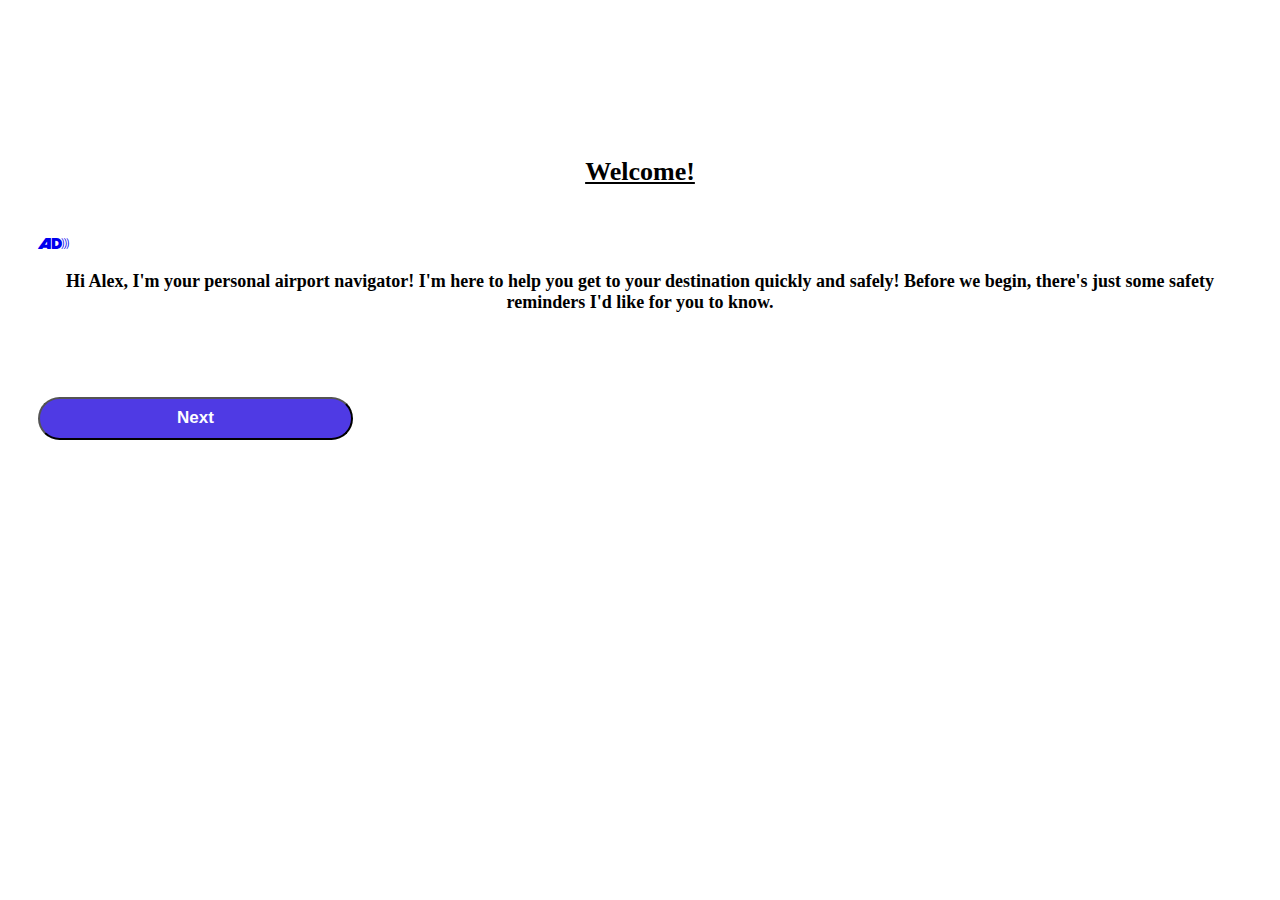
<file: index.html>
<!DOCTYPE html>
<html lang="en">

<head>
    <meta charset="UTF-8">
    <meta http-equiv="X-UA-Compatible" content="IE=edge">
    <meta name="viewport" content="width=device-width, initial-scale=1.0">
    <title>Welcome</title>

    <!-- Bootstrap CSS -->
    <link href="https://cdn.jsdelivr.net/npm/bootstrap@5.0.0-beta3/dist/css/bootstrap.min.css" rel="stylesheet" integrity="sha384-eOJMYsd53ii+scO/bJGFsiCZc+5NDVN2yr8+0RDqr0Ql0h+rP48ckxlpbzKgwra6" crossorigin="anonymous">

    <!-- Css -->
    <link rel="stylesheet" type="text/css"  href="./styles.css">

</head>

<body>

    <div class="container">
        <br>
        <br>
        <br>
        <br>
        <br>
        <br>
        <br>
        <h1 onclick="javascript:audio(textContent)"><u>Welcome!</u></h1>
        <br>
       
        <br>

        <link rel="stylesheet" 
        href="https://cdnjs.cloudflare.com/ajax/libs/font-awesome/4.7.0/css/font-awesome.min.css">
        
        <div class="audio-description">
            <a href="#">
                <i class="fa fa-audio-description fa-2x" aria-hidden="true"></i></a>
        </div>

        <h2 onclick="javascript:audio(textContent)"><center>Hi Alex, I'm your personal airport navigator! I'm here to help you get to your destination quickly and safely! Before we begin, there's just some safety reminders I'd like for you to know.</center></h2>
        <br>
        <br>
        <br>
        <button class="btn-purple" onclick="location.href='page1.html';">Next</button>
        
    </div>

    <!-- Javascript -->
    <script src="./main.js"></script>

    <!--Bootstrap Javascript--> 
    <script src="https://cdn.jsdelivr.net/npm/bootstrap@5.0.0-beta3/dist/js/bootstrap.bundle.min.js" integrity="sha384-JEW9xMcG8R+pH31jmWH6WWP0WintQrMb4s7ZOdauHnUtxwoG2vI5DkLtS3qm9Ekf" crossorigin="anonymous"></script>
</body>

</html>
</file>
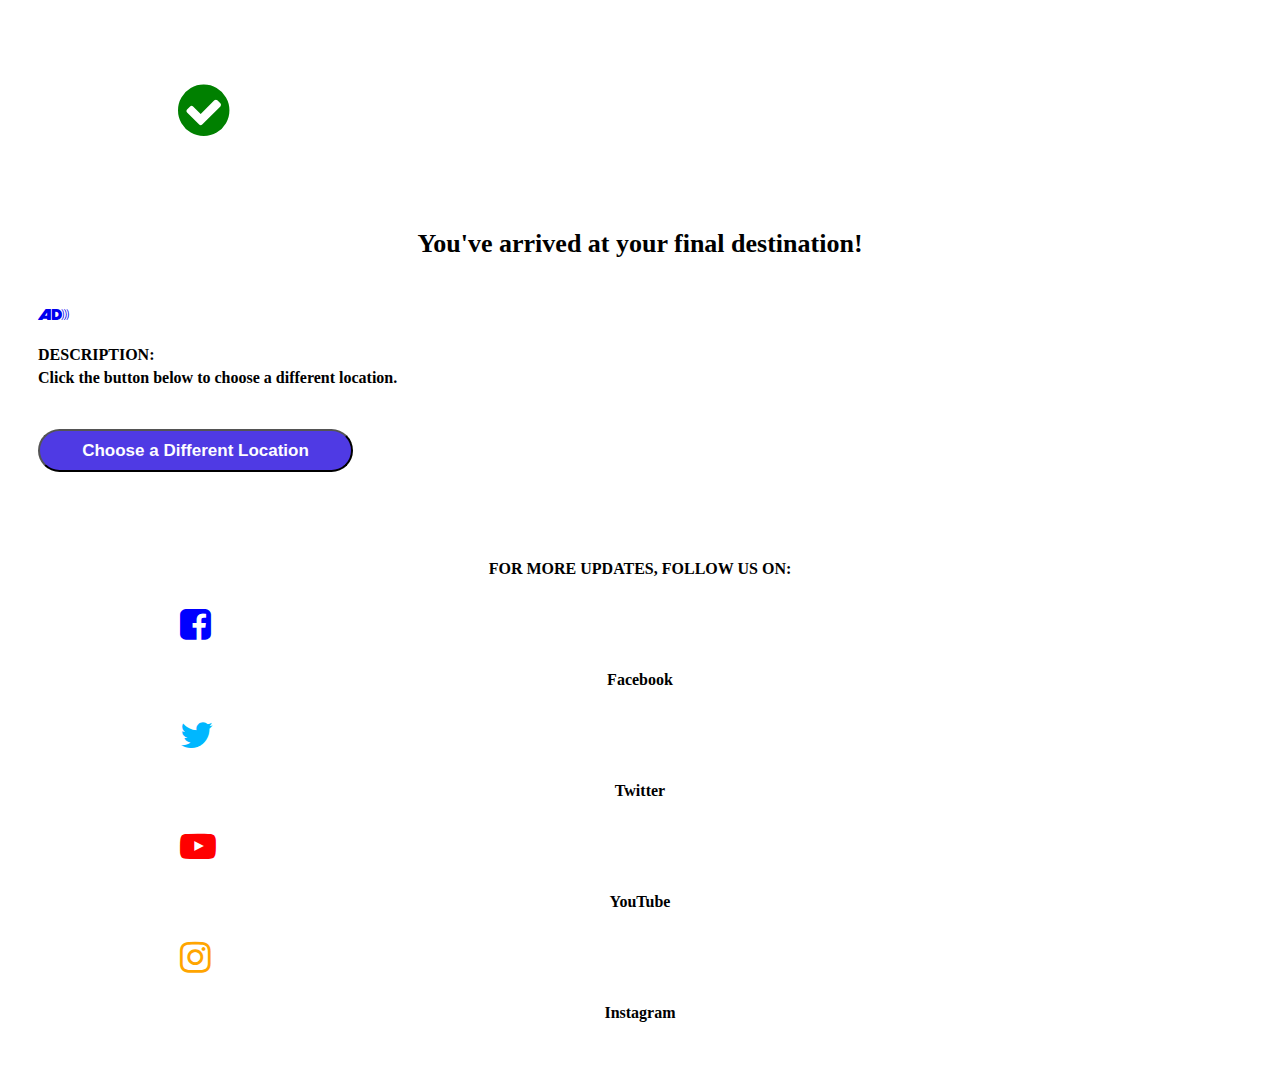
<file: end.html>
<!DOCTYPE html>
<html lang="en">

<head>
    <meta charset="UTF-8">
    <meta http-equiv="X-UA-Compatible" content="IE=edge">
    <meta name="viewport" content="width=device-width, initial-scale=1.0">
    <title>Route</title>

    <!-- Bootstrap CSS -->
    <link href="https://cdn.jsdelivr.net/npm/bootstrap@5.0.0-beta3/dist/css/bootstrap.min.css" rel="stylesheet" integrity="sha384-eOJMYsd53ii+scO/bJGFsiCZc+5NDVN2yr8+0RDqr0Ql0h+rP48ckxlpbzKgwra6" crossorigin="anonymous">

    <!-- Css -->
    <link rel="stylesheet" type="text/css"  href="./styles.css">

</head>

<body>


    <link rel="stylesheet" 
    href="https://cdnjs.cloudflare.com/ajax/libs/font-awesome/4.7.0/css/font-awesome.min.css">
    
    <div class="check-mark">
        <a href="#">
            <i class="fa fa-check-circle fa-5x" aria-hidden="true"></i>
        </a>
    </div>
    <h1 onclick="javascript:audio(textContent)">You've arrived at your final destination!</h1>

    <div class = "container">
        <link rel="stylesheet" 
        href="https://cdnjs.cloudflare.com/ajax/libs/font-awesome/4.7.0/css/font-awesome.min.css">
        
        <div class="audio-description">
            <a href="#">
                <i class="fa fa-audio-description fa-2x" aria-hidden="true"></i></a>
        </div>

        <h3 onclick="javascript:audio(textContent)">DESCRIPTION: <br>Click the button below to choose a different location.</h3>

        <button class="btn-purple" onclick="location.href='places.html';">Choose a Different Location</button>

        <br><br><br><br>
        <h3 onclick="javascript:audio(textContent)"><center>FOR MORE UPDATES, FOLLOW US ON:</center></h3>

        <link rel="stylesheet" 
        href="https://cdnjs.cloudflare.com/ajax/libs/font-awesome/4.7.0/css/font-awesome.min.css">
        
        <div class="end-icons" onclick="javascript:audio(textContent)">
            <a href="#">
                <i class="fa fa-facebook-square fa-3x" aria-hidden="true"></i>
            </a>
            <h3><center>Facebook</center></h3>
            <a href="#">
                <i class="fa fa-twitter fa-3x" aria-hidden="true"></i>
            </a>
            <h3><center>Twitter</center></h3>
            <a href="#">
                <i class="fa fa-youtube-play fa-3x" aria-hidden="true"></i>
            </a>
            <h3><center>YouTube</center></h3>
            <a href="#">
                <i class="fa fa-instagram fa-3x" aria-hidden="true"></i>
            </a>
            <h3><center>Instagram</center></h3>
        </div>
    </div>

    <!-- Javascript -->
    <script src="./main.js"></script>

    <!--Bootstrap Javascript--> 
    <script src="https://cdn.jsdelivr.net/npm/bootstrap@5.0.0-beta3/dist/js/bootstrap.bundle.min.js" integrity="sha384-JEW9xMcG8R+pH31jmWH6WWP0WintQrMb4s7ZOdauHnUtxwoG2vI5DkLtS3qm9Ekf" crossorigin="anonymous"></script>
</body>

</html>
</file>
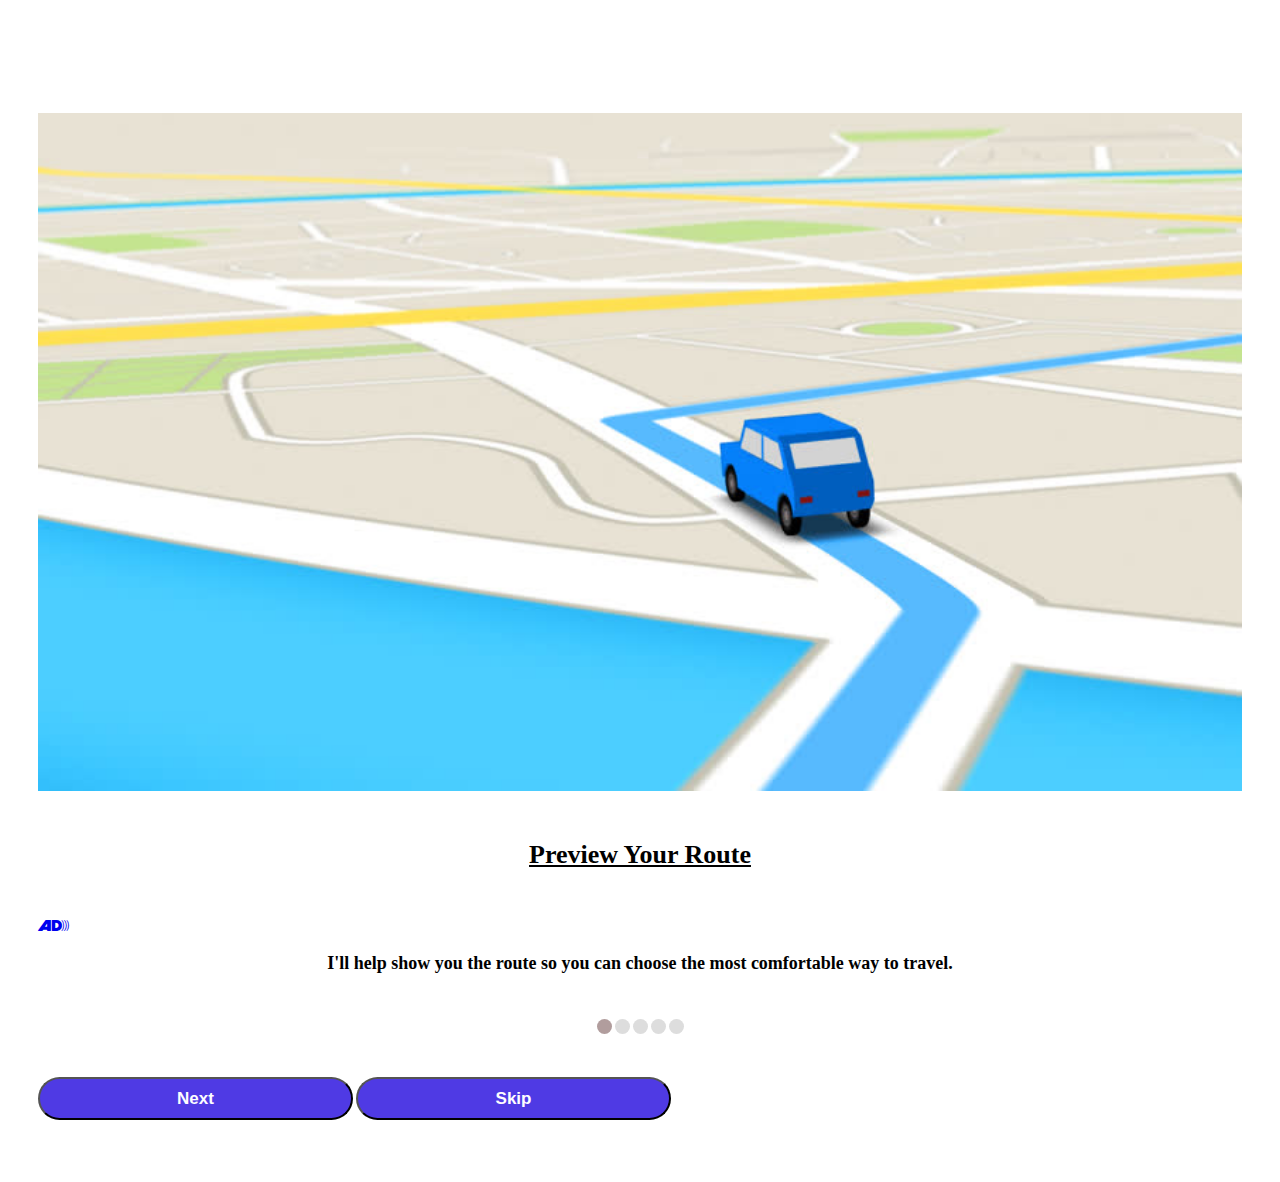
<file: page1.html>
<!DOCTYPE html>
<html lang="en">

<head>
    <meta charset="UTF-8">
    <meta http-equiv="X-UA-Compatible" content="IE=edge">
    <meta name="viewport" content="width=device-width, initial-scale=1.0">
    <title>Preview Your Route</title>

    <!-- Bootstrap CSS -->
    <link href="https://cdn.jsdelivr.net/npm/bootstrap@5.0.0-beta3/dist/css/bootstrap.min.css" rel="stylesheet" integrity="sha384-eOJMYsd53ii+scO/bJGFsiCZc+5NDVN2yr8+0RDqr0Ql0h+rP48ckxlpbzKgwra6" crossorigin="anonymous">

    <!-- Css -->
    <link rel="stylesheet" type="text/css"  href="./styles.css">

</head>

<body>

    <div class="container">
        <br>
        <br>
        <br>
        <br>
        <br>

        <img src="./images/prev-route.png">
        <br>
        <br>

        <br>
        <h1 onclick="javascript:audio(textContent)"><u>Preview Your Route</u></h1>
        <br>
       
        <br>

        <link rel="stylesheet" 
        href="https://cdnjs.cloudflare.com/ajax/libs/font-awesome/4.7.0/css/font-awesome.min.css">
        
        <div class="audio-description">
            <a href="#">
                <i class="fa fa-audio-description fa-2x" aria-hidden="true"></i></a>
        </div>

        <h2 onclick="javascript:audio(textContent)"><center>I'll help show you the route so you can choose the most comfortable way to travel.</center></h2>
        <br>
        <br>
        <div>
            <center>
                <span class="open-dot"></span>
                <span class="dot"></span>
                <span class="dot"></span>
                <span class="dot"></span>
                <span class="dot"></span>
            </center>
        </div>
        
        <br>
        <button class="btn-purple" onclick="location.href='page2.html';">Next</button>
        <button class="btn-purple" onclick="location.href='start.html';">Skip</button>


        
    </div>

    <!-- Javascript -->
    <script src="./main.js"></script>

    <!--Bootstrap Javascript--> 
    <script src="https://cdn.jsdelivr.net/npm/bootstrap@5.0.0-beta3/dist/js/bootstrap.bundle.min.js" integrity="sha384-JEW9xMcG8R+pH31jmWH6WWP0WintQrMb4s7ZOdauHnUtxwoG2vI5DkLtS3qm9Ekf" crossorigin="anonymous"></script>
</body>

</html>
</file>
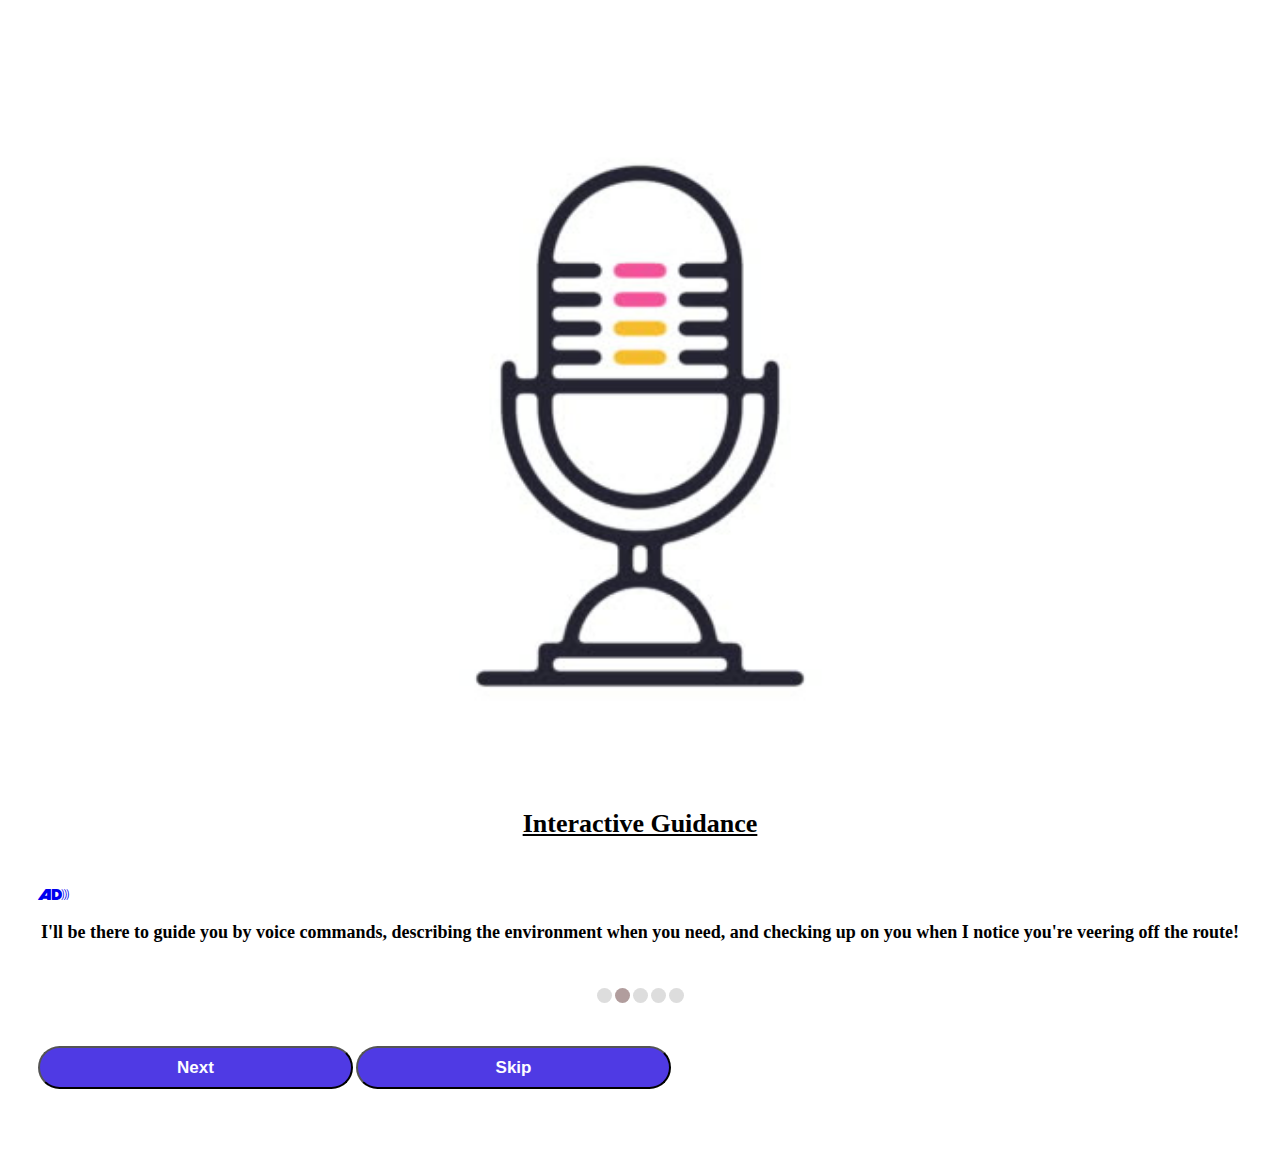
<file: page2.html>
<!DOCTYPE html>
<html lang="en">

<head>
    <meta charset="UTF-8">
    <meta http-equiv="X-UA-Compatible" content="IE=edge">
    <meta name="viewport" content="width=device-width, initial-scale=1.0">
    <title>Interactive Guidance</title>

    <!-- Bootstrap CSS -->
    <link href="https://cdn.jsdelivr.net/npm/bootstrap@5.0.0-beta3/dist/css/bootstrap.min.css" rel="stylesheet" integrity="sha384-eOJMYsd53ii+scO/bJGFsiCZc+5NDVN2yr8+0RDqr0Ql0h+rP48ckxlpbzKgwra6" crossorigin="anonymous">

    <!-- Css -->
    <link rel="stylesheet" type="text/css"  href="./styles.css">

</head>

<body>

    <div class="container">
        <br>
        <br>
        <br>
        <img src="./images/mic.png">
        <br>
        <br>

        <br>
        <h1 onclick="javascript:audio(textContent)"><u>Interactive Guidance</u></h1>
        <br>
       
        <br>

        <link rel="stylesheet" 
        href="https://cdnjs.cloudflare.com/ajax/libs/font-awesome/4.7.0/css/font-awesome.min.css">
        
        <div class="audio-description">
            <a href="#">
                <i class="fa fa-audio-description fa-2x" aria-hidden="true"></i></a>
        </div>

        <h2 onclick="javascript:audio(textContent)"><center>I'll be there to guide you by voice commands, describing the environment when you need, and checking up on you when I notice you're veering off the route!</center></h2>
        <br>
        <br>
        <div>
            <center>
                <span class="dot"></span>
                <span class="open-dot"></span>
                <span class="dot"></span>
                <span class="dot"></span>
                <span class="dot"></span>
            </center>
        </div>
        
        <br>
        <button class="btn-purple" onclick="location.href='page3.html';">Next</button>
        <button class="btn-purple" onclick="location.href='start.html';">Skip</button>


        
    </div>

    <!-- Javascript -->
    <script src="./main.js"></script>

    <!--Bootstrap Javascript--> 
    <script src="https://cdn.jsdelivr.net/npm/bootstrap@5.0.0-beta3/dist/js/bootstrap.bundle.min.js" integrity="sha384-JEW9xMcG8R+pH31jmWH6WWP0WintQrMb4s7ZOdauHnUtxwoG2vI5DkLtS3qm9Ekf" crossorigin="anonymous"></script>
</body>

</html>
</file>
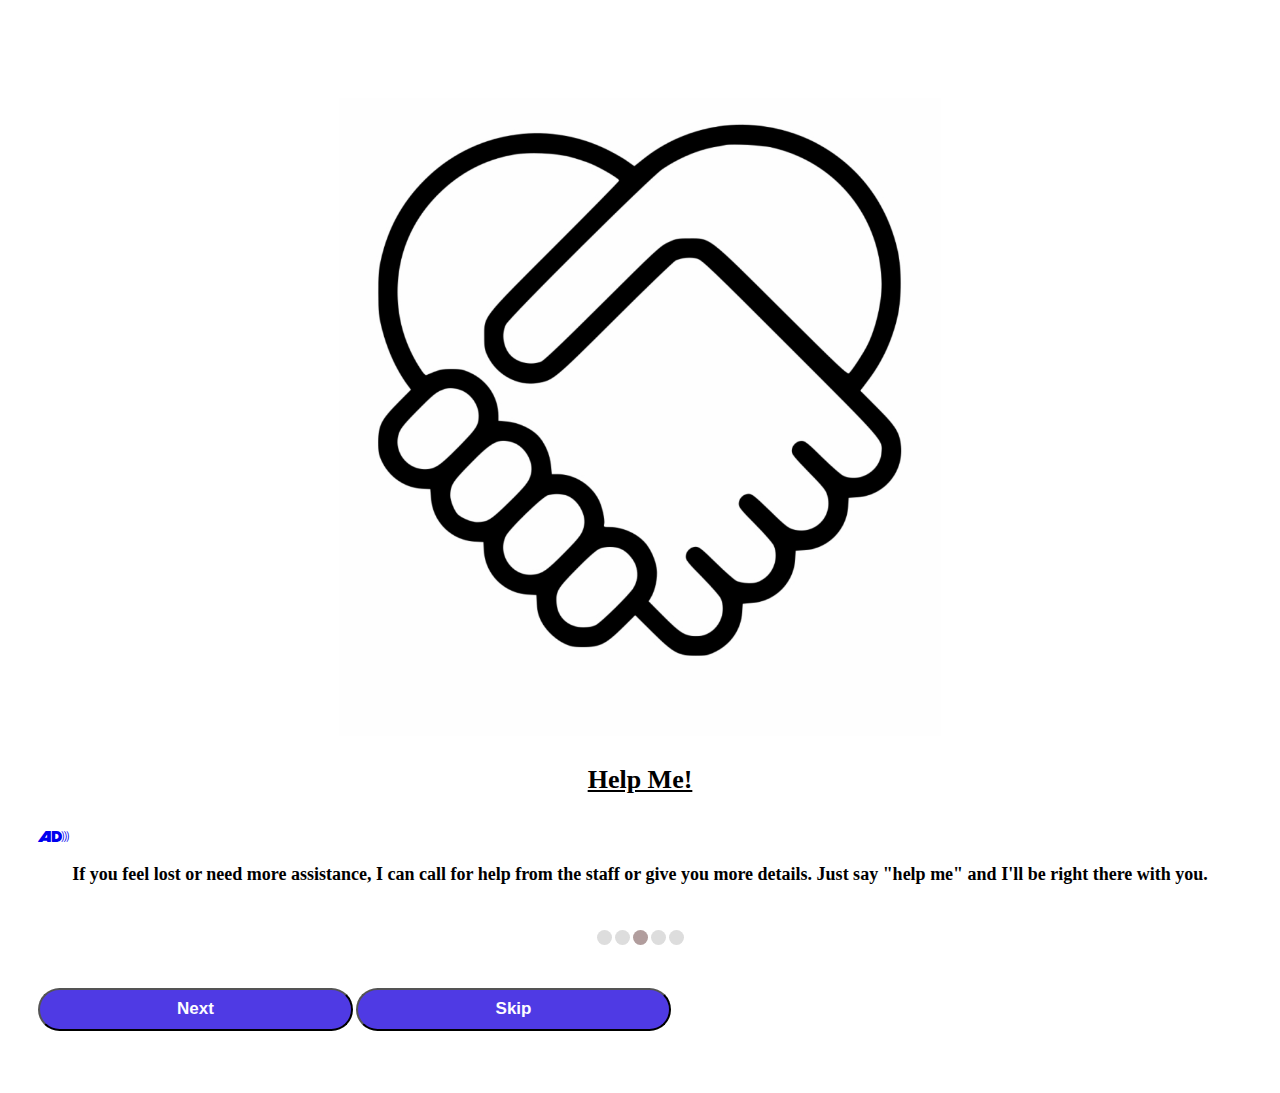
<file: page3.html>
<!DOCTYPE html>
<html lang="en">

<head>
    <meta charset="UTF-8">
    <meta http-equiv="X-UA-Compatible" content="IE=edge">
    <meta name="viewport" content="width=device-width, initial-scale=1.0">
    <title>Help Me!</title>

    <!-- Bootstrap CSS -->
    <link href="https://cdn.jsdelivr.net/npm/bootstrap@5.0.0-beta3/dist/css/bootstrap.min.css" rel="stylesheet" integrity="sha384-eOJMYsd53ii+scO/bJGFsiCZc+5NDVN2yr8+0RDqr0Ql0h+rP48ckxlpbzKgwra6" crossorigin="anonymous">

    <!-- Css -->
    <link rel="stylesheet" type="text/css"  href="./styles.css">

</head>

<body>

    <div class="container">
        <br>
        <br>
        <br>
        <br>

        <img class = "image" src="./images/hands.png">
        <br>
        <h1 onclick="javascript:audio(textContent)"><u>Help Me!</u></h1>
       
        <br>

        <link rel="stylesheet" 
        href="https://cdnjs.cloudflare.com/ajax/libs/font-awesome/4.7.0/css/font-awesome.min.css">
        
        <div class="audio-description">
            <a href="#">
                <i class="fa fa-audio-description fa-2x" aria-hidden="true"></i></a>
        </div>

        <h2 onclick="javascript:audio(textContent)"><center>If you feel lost or need more assistance, I can call for help from the staff or give you more details. Just say "help me" and I'll be right there with you.</center></h2>
        <br>
        <br>
        <div>
            <center>
                <span class="dot"></span>
                <span class="dot"></span>
                <span class="open-dot"></span>
                <span class="dot"></span>
                <span class="dot"></span>
            </center>
        </div>
        
        <br>
        <button class="btn-purple" onclick="location.href='page4.html';">Next</button>
        <button class="btn-purple" onclick="location.href='start.html';">Skip</button>


        
    </div>

    <!-- Javascript -->
    <script src="./main.js"></script>

    <!--Bootstrap Javascript--> 
    <script src="https://cdn.jsdelivr.net/npm/bootstrap@5.0.0-beta3/dist/js/bootstrap.bundle.min.js" integrity="sha384-JEW9xMcG8R+pH31jmWH6WWP0WintQrMb4s7ZOdauHnUtxwoG2vI5DkLtS3qm9Ekf" crossorigin="anonymous"></script>
</body>

</html>
</file>
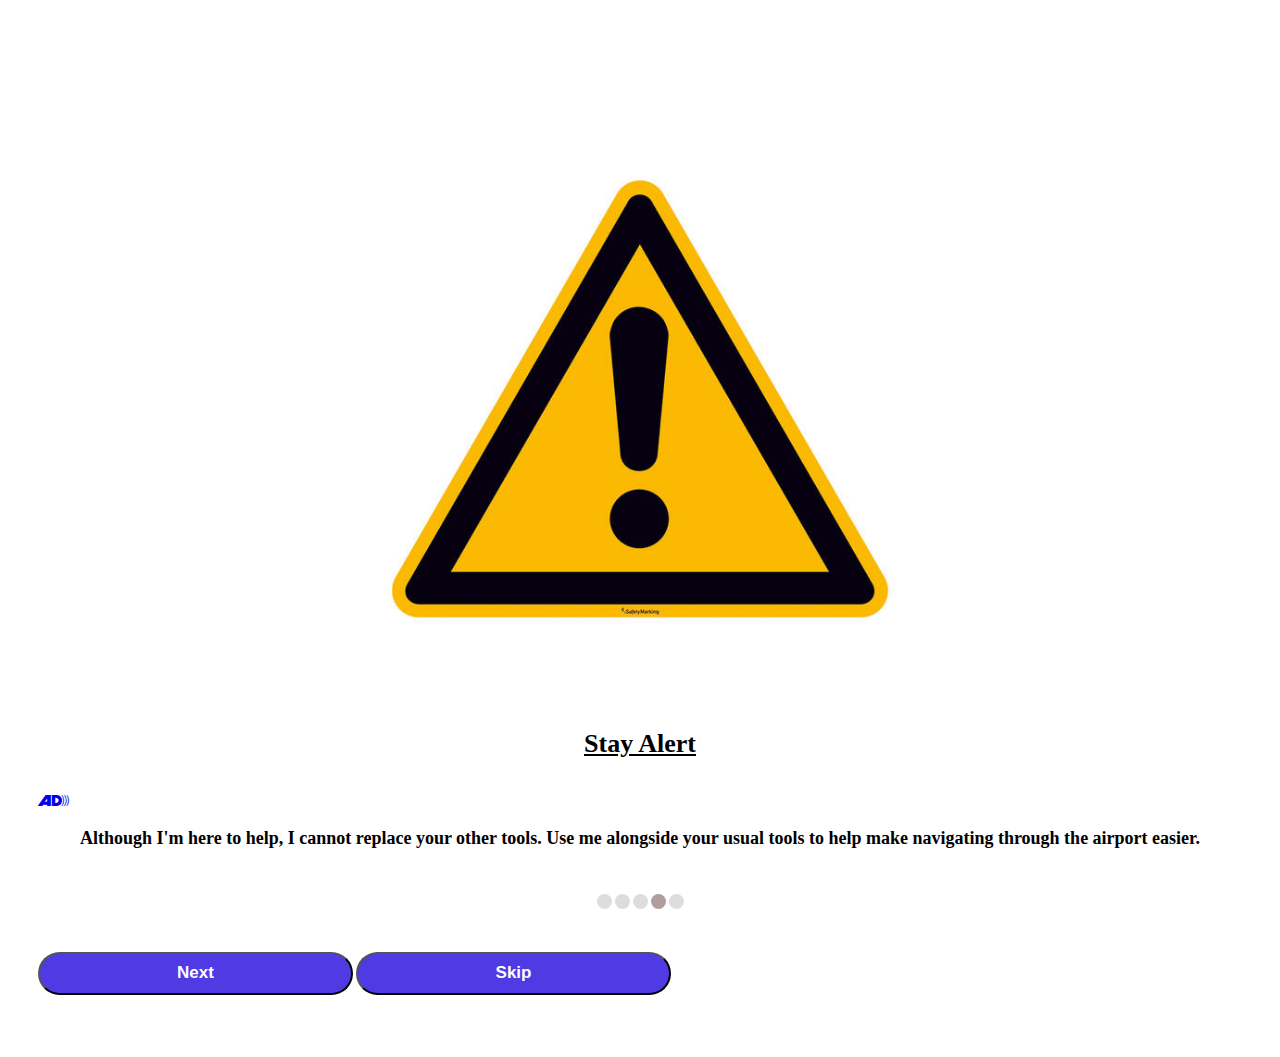
<file: page4.html>
<!DOCTYPE html>
<html lang="en">

<head>
    <meta charset="UTF-8">
    <meta http-equiv="X-UA-Compatible" content="IE=edge">
    <meta name="viewport" content="width=device-width, initial-scale=1.0">
    <title>Stay Alert</title>

    <!-- Bootstrap CSS -->
    <link href="https://cdn.jsdelivr.net/npm/bootstrap@5.0.0-beta3/dist/css/bootstrap.min.css" rel="stylesheet" integrity="sha384-eOJMYsd53ii+scO/bJGFsiCZc+5NDVN2yr8+0RDqr0Ql0h+rP48ckxlpbzKgwra6" crossorigin="anonymous">

    <!-- Css -->
    <link rel="stylesheet" type="text/css"  href="./styles.css">

</head>

<body>

    <div class="container">
        <br>
        <br>
        <br>
        <br>

        <img class = "image" src="./images/sign.png">
        <br>
        <h1 onclick="javascript:audio(textContent)"><u>Stay Alert</u></h1>
       
        <br>

        <link rel="stylesheet" 
        href="https://cdnjs.cloudflare.com/ajax/libs/font-awesome/4.7.0/css/font-awesome.min.css">
        
        <div class="audio-description">
            <a href="#">
                <i class="fa fa-audio-description fa-2x" aria-hidden="true"></i></a>
        </div>

        <h2 onclick="javascript:audio(textContent)"><center>Although I'm here to help, I cannot replace your other tools. Use me alongside your usual tools to help make navigating through the airport easier.</center></h2>
        <br>
        <br>
        <div>
            <center>
                <span class="dot"></span>
                <span class="dot"></span>
                <span class="dot"></span>
                <span class="open-dot"></span>
                <span class="dot"></span>
            </center>
        </div>
        
        <br>
        <button class="btn-purple" onclick="location.href='page5.html';">Next</button>
        <button class="btn-purple" onclick="location.href='start.html';">Skip</button>


        
    </div>

    <!-- Javascript -->
    <script src="./main.js"></script>

    <!--Bootstrap Javascript--> 
    <script src="https://cdn.jsdelivr.net/npm/bootstrap@5.0.0-beta3/dist/js/bootstrap.bundle.min.js" integrity="sha384-JEW9xMcG8R+pH31jmWH6WWP0WintQrMb4s7ZOdauHnUtxwoG2vI5DkLtS3qm9Ekf" crossorigin="anonymous"></script>
</body>

</html>
</file>
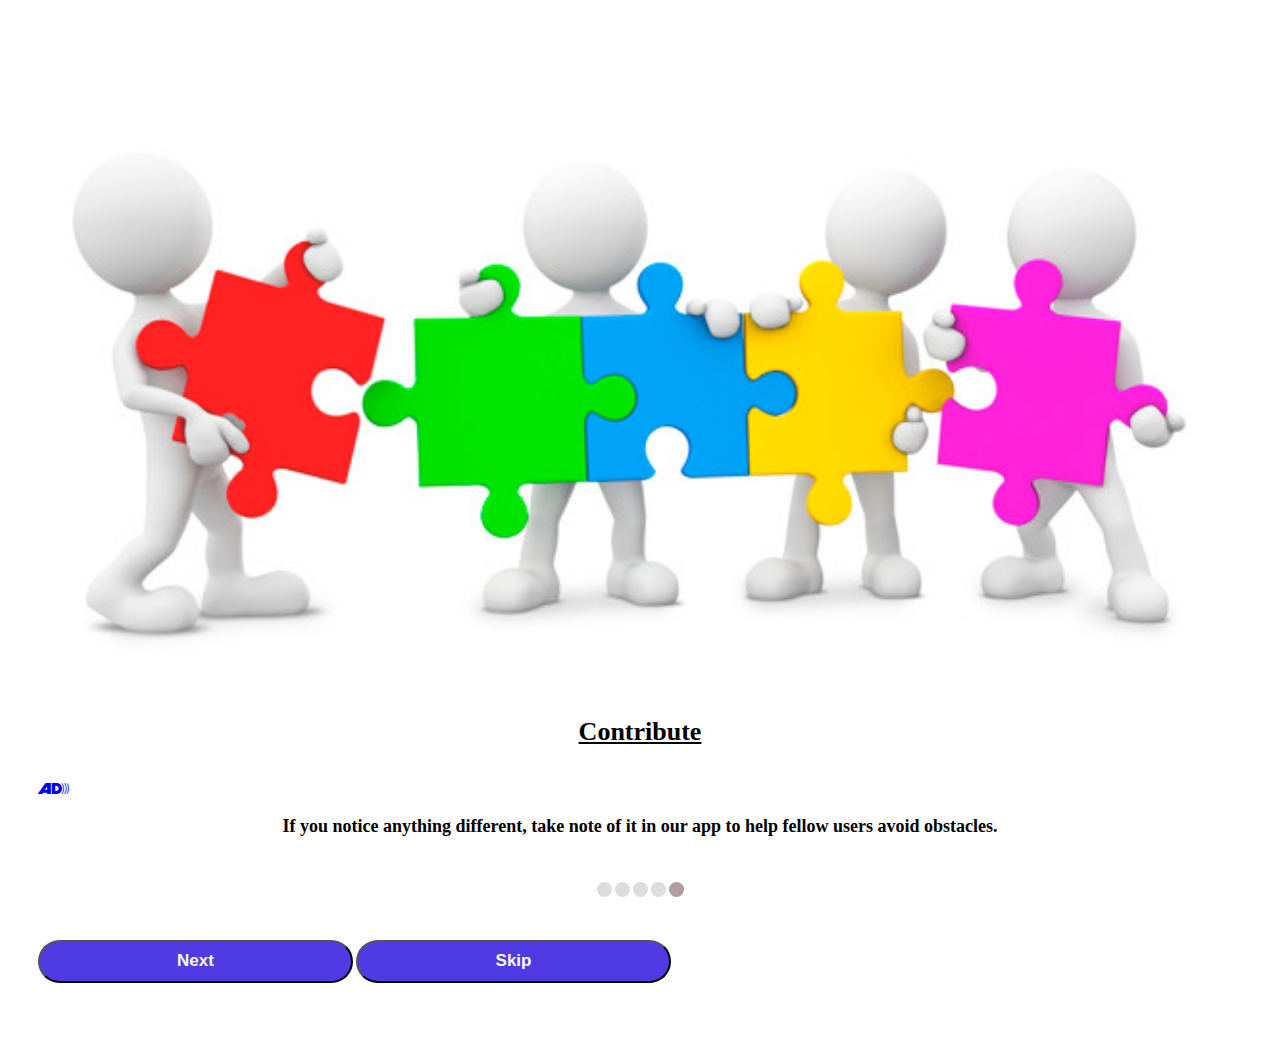
<file: page5.html>
<!DOCTYPE html>
<html lang="en">

<head>
    <meta charset="UTF-8">
    <meta http-equiv="X-UA-Compatible" content="IE=edge">
    <meta name="viewport" content="width=device-width, initial-scale=1.0">
    <title>Contribute</title>

    <!-- Bootstrap CSS -->
    <link href="https://cdn.jsdelivr.net/npm/bootstrap@5.0.0-beta3/dist/css/bootstrap.min.css" rel="stylesheet" integrity="sha384-eOJMYsd53ii+scO/bJGFsiCZc+5NDVN2yr8+0RDqr0Ql0h+rP48ckxlpbzKgwra6" crossorigin="anonymous">

    <!-- Css -->
    <link rel="stylesheet" type="text/css"  href="./styles.css">

</head>

<body>

    <div class="container">
        <br>
        <br>
        <br>
        <br>
        <br>
        <br>


        <img src="./images/puzzle.png">
        <br>
        <br>
        <h1 onclick="javascript:audio(textContent)"><u>Contribute</u></h1>
       
        <br>

        <link rel="stylesheet" 
        href="https://cdnjs.cloudflare.com/ajax/libs/font-awesome/4.7.0/css/font-awesome.min.css">
        
        <div class="audio-description">
            <a href="#">
                <i class="fa fa-audio-description fa-2x" aria-hidden="true"></i></a>
        </div>

        <h2 onclick="javascript:audio(textContent)"><center>If you notice anything different, take note of it in our app to help fellow users avoid obstacles.</center></h2>
        <br>
        <br>
        <div>
            <center>
                <span class="dot"></span>
                <span class="dot"></span>
                <span class="dot"></span>
                <span class="dot"></span>
                <span class="open-dot"></span>
            </center>
        </div>
        
        <br>
        <button class="btn-purple" onclick="location.href='start.html';">Next</button>
        <button class="btn-purple" onclick="location.href='start.html';">Skip</button>


        
    </div>

    <!-- Javascript -->
    <script src="./main.js"></script>

    <!--Bootstrap Javascript--> 
    <script src="https://cdn.jsdelivr.net/npm/bootstrap@5.0.0-beta3/dist/js/bootstrap.bundle.min.js" integrity="sha384-JEW9xMcG8R+pH31jmWH6WWP0WintQrMb4s7ZOdauHnUtxwoG2vI5DkLtS3qm9Ekf" crossorigin="anonymous"></script>
</body>

</html>
</file>
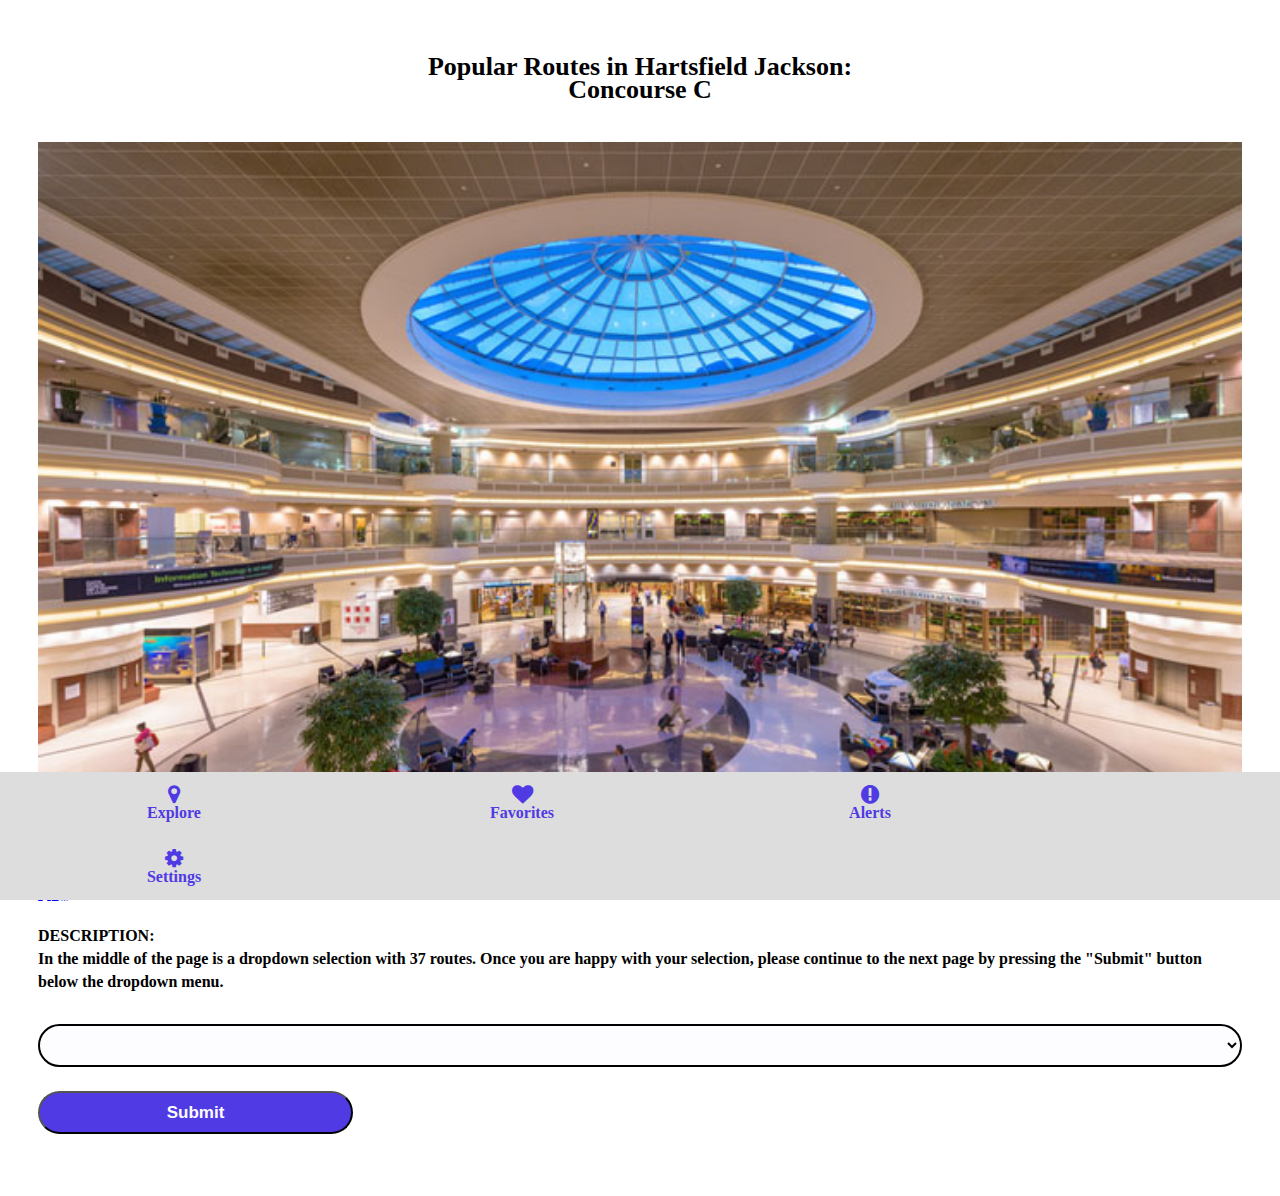
<file: places.html>
<!DOCTYPE html>
<html lang="en">

<head>
    <meta charset="UTF-8">
    <meta http-equiv="X-UA-Compatible" content="IE=edge">
    <meta name="viewport" content="width=device-width, initial-scale=1.0">
    <title>Route</title>

    <!-- Bootstrap CSS -->
    <link href="https://cdn.jsdelivr.net/npm/bootstrap@5.0.0-beta3/dist/css/bootstrap.min.css" rel="stylesheet" integrity="sha384-eOJMYsd53ii+scO/bJGFsiCZc+5NDVN2yr8+0RDqr0Ql0h+rP48ckxlpbzKgwra6" crossorigin="anonymous">

    <!-- Css -->
    <link rel="stylesheet" type="text/css"  href="./styles.css">

</head>



<body onload="javascript:displayPlaces()">        
    <section id="places-list">
        <div class="container">
            <div class="row">
                <h1 onclick="javascript:audio(textContent)">Popular Routes in Hartsfield Jackson: <br>Concourse C<br><br></h1>
                
                <img src="./images/Hartsfield-Jackson.png">

                <div><br></div>

                <link rel="stylesheet" 
                href="https://cdnjs.cloudflare.com/ajax/libs/font-awesome/4.7.0/css/font-awesome.min.css">
                
                <div class="audio-description">
                    <a href="#">
                        <i class="fa fa-audio-description fa-2x" aria-hidden="true"></i></a>
                </div>

                <h3 onclick="javascript:audio(textContent)">DESCRIPTION: <br>In the middle of the page is a dropdown selection with 37 routes. Once you are happy with your selection, please continue to the next page by pressing the "Submit" button below the dropdown menu.</h3>
            </div>
            <br>

            <div class="row-list">
                <form id="places" action="javascript:calculatePath()" name="places" method="post">
                    <select></select>
                    <!-- 
                    <input type="submit" value="Submit"/>
                    -->
                </form>
            </div>
            
            <button class="btn-purple" onclick="javascript:calculatePath()">
                Submit
            </button>
            
            <link rel="stylesheet" 
            href="https://cdnjs.cloudflare.com/ajax/libs/font-awesome/4.7.0/css/font-awesome.min.css">

            <div class="navbar">
                <a class="active" style="font-weight:bold" href="#">
                    <i class="fa fa-map-marker fa-lg" aria-hidden="true"></i><br>Explore</a>
                    
                <a style="font-weight:bold" href="#">
                    <i class="fa fa-heart fa-lg" aria-hidden="true"></i><br>Favorites</a>
                
                <a style="font-weight:bold" href="#">
                    <i class="fa fa-exclamation-circle fa-lg" aria-hidden="true"></i><br>Alerts</a>
                    
                <a style="font-weight:bold" href="#">
                    <i class="fa fa-cog fa-lg" aria-hidden="true"></i><br>Settings</a>
            </div>
        </div>
    </section>

    <!-- Javascript -->
    <script src="./main.js"></script>

    <!--Bootstrap Javascript--> 
    <script src="https://cdn.jsdelivr.net/npm/bootstrap@5.0.0-beta3/dist/js/bootstrap.bundle.min.js" integrity="sha384-JEW9xMcG8R+pH31jmWH6WWP0WintQrMb4s7ZOdauHnUtxwoG2vI5DkLtS3qm9Ekf" crossorigin="anonymous"></script>
</body>


</html>
</file>
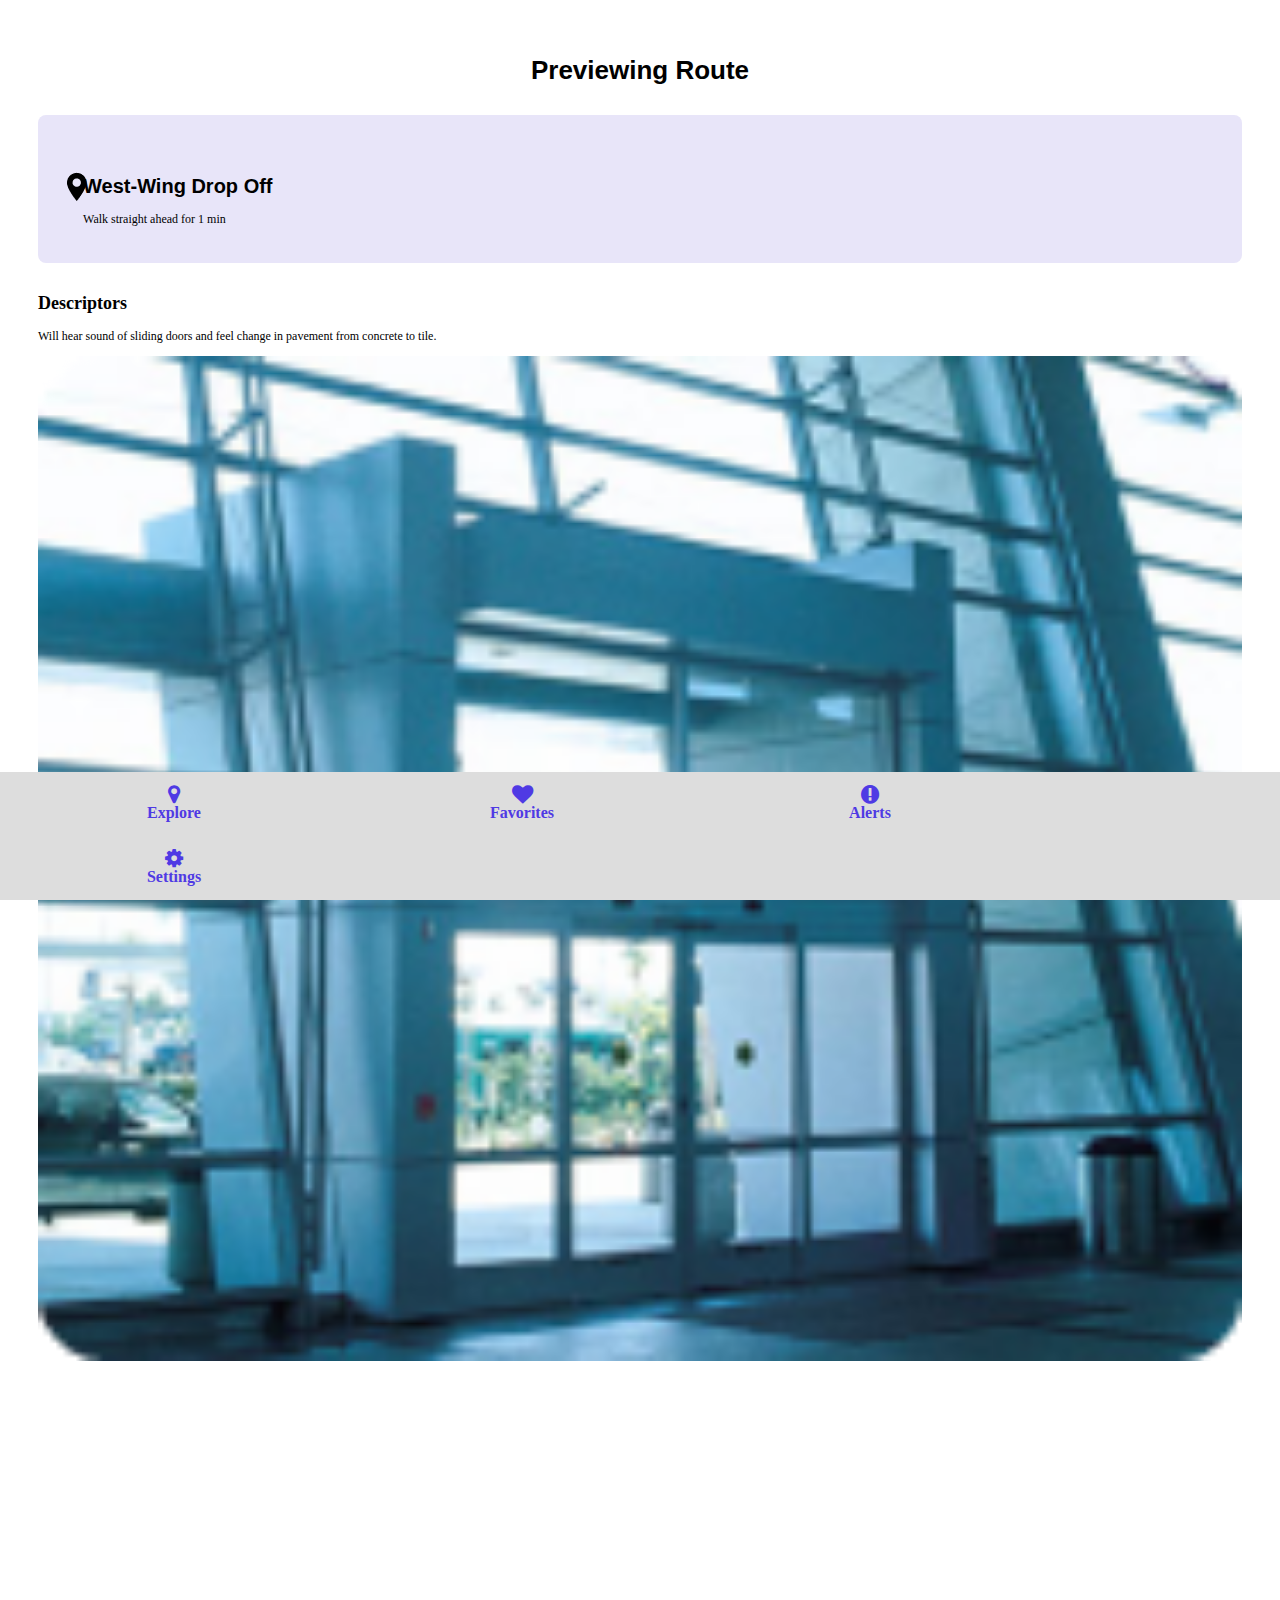
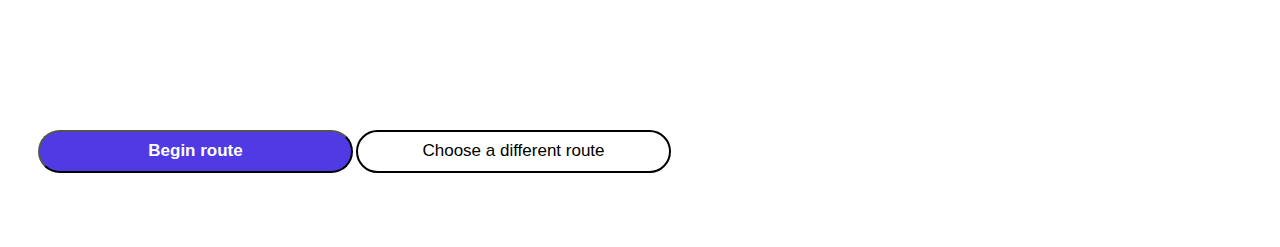
<file: route.html>
<!DOCTYPE html>
<html lang="en">

<head>
    <meta charset="UTF-8">
    <meta http-equiv="X-UA-Compatible" content="IE=edge">
    <meta name="viewport" content="width=device-width, initial-scale=1.0">
    <title>Route</title>

    <!-- Bootstrap CSS -->
    <link href="https://cdn.jsdelivr.net/npm/bootstrap@5.0.0-beta3/dist/css/bootstrap.min.css" rel="stylesheet" integrity="sha384-eOJMYsd53ii+scO/bJGFsiCZc+5NDVN2yr8+0RDqr0Ql0h+rP48ckxlpbzKgwra6" crossorigin="anonymous">

    <!-- Css -->
    <link rel="stylesheet" type="text/css"  href="./temp.css">

</head>



<body onclick="doubletap()" onload="javascript:displayPath()">

    <p id="user-loc"></p>
        
    <section id="route-list">
        <div class="container">
    
            <h1 class = "prev-route" onclick="javascript:audio(textContent)">Previewing Route</h1>
            
            <br>
            <div class="row dest-block vertical-center">
                <div class="col-2">
                    <img src="./images/dest-pin.png" alt="" style="padding: 20%">
                </div>
                <div class="col-10" style="padding-top: 2%">
                    <h1>West-Wing Drop Off</h1>
                    <p>Walk straight ahead for 1 min</p>
                </div>
            </div>
            <br>

            <div class="row">
                <div class="col-6">
                    <h2>Descriptors</h2>
                    <p>Will hear sound of sliding doors and feel change in pavement from concrete to tile.</p>
                </div>
                <div class="col-6">
                    <img src="./images/img8.png" alt=""> 
                </div>
            </div>

            <div class="row list">
                <div id="directions" class="col">
                    <!--Javascript Calls API and returns list of directions-->
                </div>
            </div>

            <button class="btn-purple" onclick="speak()">Begin route</button>
            <button class="btn-black" onclick="location.href='start.html';">Choose a different route</button>

            <div>
                <p class="output"></p>
            </div>

            <link rel="stylesheet" 
            href="https://cdnjs.cloudflare.com/ajax/libs/font-awesome/4.7.0/css/font-awesome.min.css">

            <div class="navbar">
                <a class="active" style="font-weight:bold" href="#">
                    <i class="fa fa-map-marker fa-lg" aria-hidden="true"></i><br>Explore</a>
                    
                <a style="font-weight:bold" href="#">
                    <i class="fa fa-heart fa-lg" aria-hidden="true"></i><br>Favorites</a>
                
                <a style="font-weight:bold" href="#">
                    <i class="fa fa-exclamation-circle fa-lg" aria-hidden="true"></i><br>Alerts</a>
                    
                <a style="font-weight:bold" href="#">
                    <i class="fa fa-cog fa-lg" aria-hidden="true"></i><br>Settings</a>
            </div>
        </div>
    </section>

    <!-- Javascript -->
    <script src="./main.js"></script>

    <!--Bootstrap Javascript--> 
    <script src="https://cdn.jsdelivr.net/npm/bootstrap@5.0.0-beta3/dist/js/bootstrap.bundle.min.js" integrity="sha384-JEW9xMcG8R+pH31jmWH6WWP0WintQrMb4s7ZOdauHnUtxwoG2vI5DkLtS3qm9Ekf" crossorigin="anonymous"></script>
</body>


</html>
</file>
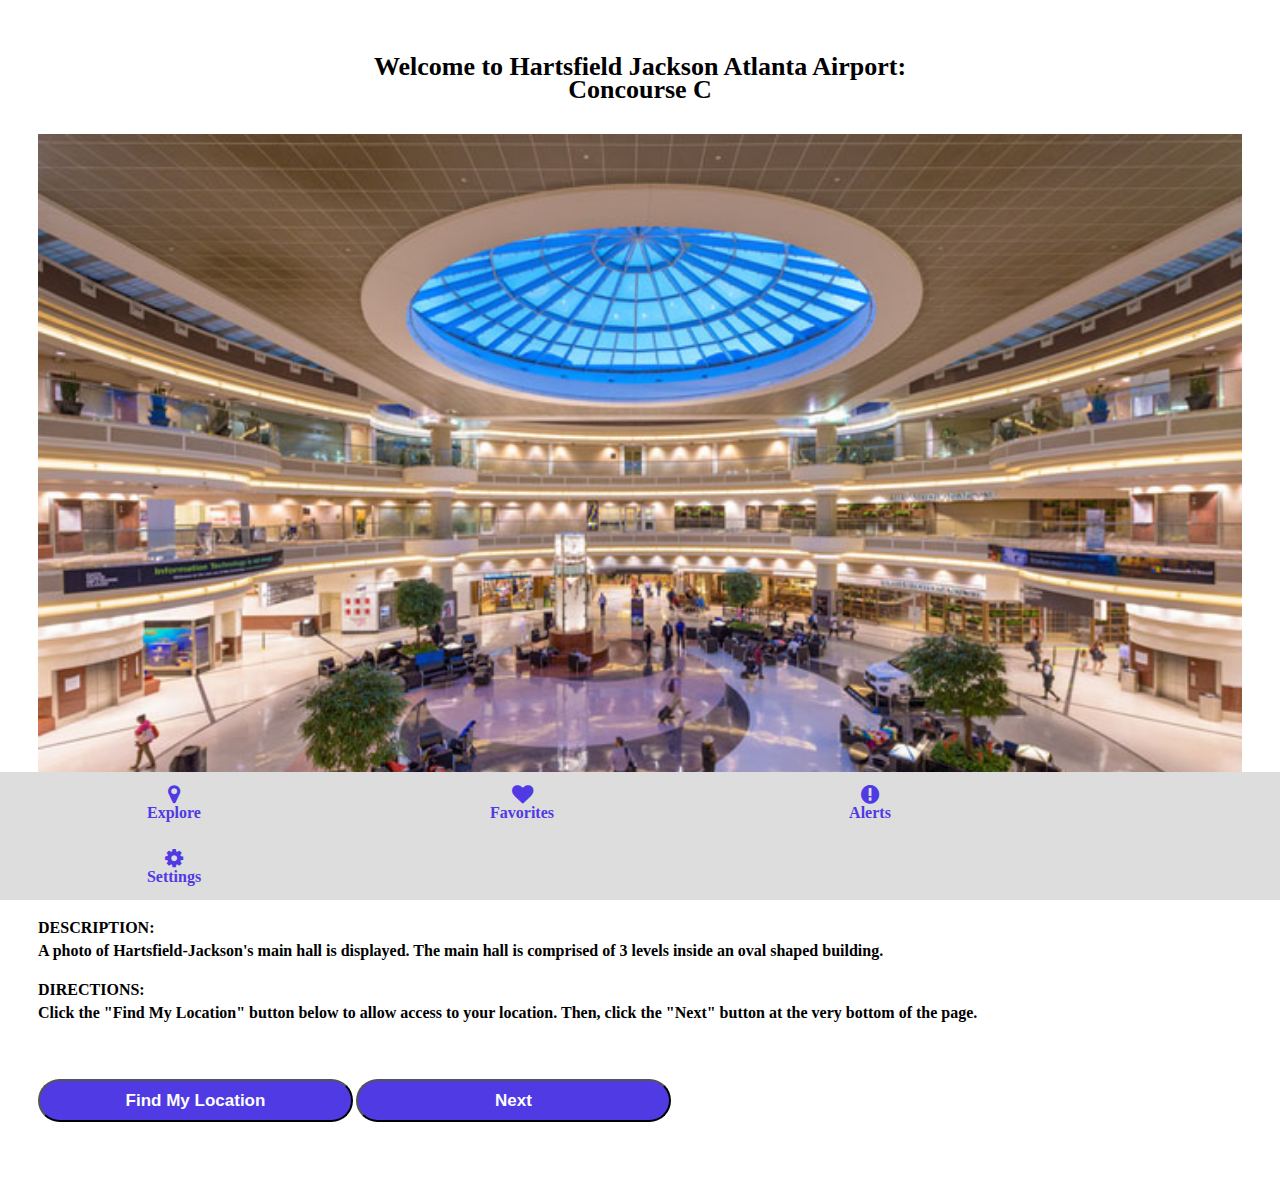
<file: start.html>
<!DOCTYPE html>
<html lang="en">

<head>
    <meta charset="UTF-8">
    <meta http-equiv="X-UA-Compatible" content="IE=edge">
    <meta name="viewport" content="width=device-width, initial-scale=1.0">
    <title>Route</title>

    <!-- Bootstrap CSS -->
    <link href="https://cdn.jsdelivr.net/npm/bootstrap@5.0.0-beta3/dist/css/bootstrap.min.css" rel="stylesheet" integrity="sha384-eOJMYsd53ii+scO/bJGFsiCZc+5NDVN2yr8+0RDqr0Ql0h+rP48ckxlpbzKgwra6" crossorigin="anonymous">

    <!-- Css -->
    <link rel="stylesheet" type="text/css"  href="./styles.css">

</head>

<body>

    <div class="container">
        <h1 onclick="javascript:audio(textContent)">Welcome to Hartsfield Jackson Atlanta Airport:<br>Concourse C</h1>
        <br>
        <img src="./images/Hartsfield-Jackson.png">
       
        <br>
        <br>

        <link rel="stylesheet" 
        href="https://cdnjs.cloudflare.com/ajax/libs/font-awesome/4.7.0/css/font-awesome.min.css">
        
        <div class="audio-description">
            <a href="#">
                <i class="fa fa-audio-description fa-2x" aria-hidden="true"></i></a>
        </div>

        <h3 onclick="javascript:audio(textContent)">DESCRIPTION: <br>A photo of Hartsfield-Jackson's main hall is displayed. The main hall is comprised of 3 levels inside an oval shaped building.</h3>

        <h3 onclick="javascript:audio(textContent)">DIRECTIONS: <br>Click the "Find My Location" button below to allow access to your location. Then, click the "Next" button at the very bottom of the page.</h3>

        <br>
    
        <button class = "find-location" onclick="getLocation()">Find My Location</button>
        <button class="btn-purple" onclick="location.href='places.html';">Next</button>

        <link rel="stylesheet" 
            href="https://cdnjs.cloudflare.com/ajax/libs/font-awesome/4.7.0/css/font-awesome.min.css">

            <div class="navbar">
                <a class="active" style="font-weight:bold" href="#">
                    <i class="fa fa-map-marker fa-lg" aria-hidden="true"></i><br>Explore</a>
                    
                <a style="font-weight:bold" href="#">
                    <i class="fa fa-heart fa-lg" aria-hidden="true"></i><br>Favorites</a>
                
                <a style="font-weight:bold" href="#">
                    <i class="fa fa-exclamation-circle fa-lg" aria-hidden="true"></i><br>Alerts</a>
                    
                <a style="font-weight:bold" href="#">
                    <i class="fa fa-cog fa-lg" aria-hidden="true"></i><br>Settings</a>
            </div>
    </div>

    <!-- Javascript -->
    <script src="./main.js"></script>

    <!--Bootstrap Javascript--> 
    <script src="https://cdn.jsdelivr.net/npm/bootstrap@5.0.0-beta3/dist/js/bootstrap.bundle.min.js" integrity="sha384-JEW9xMcG8R+pH31jmWH6WWP0WintQrMb4s7ZOdauHnUtxwoG2vI5DkLtS3qm9Ekf" crossorigin="anonymous"></script>
</body>

</html>
</file>
<file: styles.css>
html{
    scroll-behavior: smooth;
    font-size: 12px;
}


.container{
    padding: 30px;
}

img{
    width: 100%
}

h1{
    font-style: normal;
    text-align: center;
    font-weight: bold;
    font-size: 26px;
    line-height: 23px;
}

h3{
    font-style: normal;
    text-align: left;
    font-size: 16px;
    line-height: 23px;
}

h4{
    font-style: normal;
    font-weight: bold;
    font-size: 23px;
}

.dest-block{
    background-color: #E8E5F9;
    border-radius: 8px;
    padding: 2%;
}

.vertical-center{
    display:flex;
    align-items: center;
}

.horizontal-center{
    text-align: center;
}

button{
    margin: 2% 0
}

.find-location{
    color: #FDFDFF;
    font-style: normal;
    font-weight: bold;
    font-size: 17px;
    line-height: 14px;
    background: #4F3AE4;
    border-radius: 30px;
    width: 315px;
    height: 43px;
    outline: 0;
}

select {
    width: 100%;
    font-size: 17px;
    border: 2px solid #000000;
    border-radius: 30px;
    background-color: #FDFDFF;
    height: 43px;
}

.btn-purple{
    color: #FDFDFF;
    font-style: normal;
    font-weight: bold;
    font-size: 17px;
    line-height: 14px;
    background: #4F3AE4;
    border-radius: 30px;
    width: 315px;
    height: 43px;
    outline: 0;
}

.image{
    display: block;
    margin-left: auto;
    margin-right: auto;
    width: 50%;
}
.list{
    margin: 5% 0;
    height: 220px;
    overflow-y: scroll;
}

.fa-check-circle{
    color: green;
    margin: 5% 0;
    padding: 10px 170px;
}

.fa-facebook-square{
    color: blue;
    margin: 0;
    padding: 10px 142px;
}

.fa-twitter{
    color: rgb(0, 183, 255);
    margin: 0;
    padding: 10px 142px;
}

.fa-youtube-play{
    color: red;
    margin: 0;
    padding: 10px 142px;
}

.fa-instagram{
    color: orange;
    margin: 0;
    padding: 10px 142px;
}

.dot {
    height: 15px;
    width: 15px;
    border-radius: 50%;
    background-color: #ddd;
    display: inline-block;
    text-align: center;
}

.open-dot {
    height: 15px;
    width: 15px;
    border-radius: 50%;
    background-color:rgb(177, 157, 157);
    display: inline-block;
    margin: 0;
}


/* Places the navbar at the bottom of the page */
.navbar {
    background-color: #ddd;
    overflow: hidden;
    position: fixed;
    bottom: 0;
    width: 100%;
    left: 0px;
    right: 0px;
}

.navbar a {
    float: left;
    display: block;
    color: #4F3AE4;
    text-align: center;
    padding: 14px;
    text-decoration: none;
    font-size: 16px;
    width: 25%;
}

/* Changes the color of links on hover */
.navbar a:hover {
    background-color: #E8E5F9;
    color: black);
}
  

/* Adds a color to the active/current link */
.navbar a.active {
    background-color: #ddd;
    color: #4F3AE4;
}
</file>
<file: temp.css>
html{
    scroll-behavior: smooth;
    font-size: 12px;
}


.container{
    padding: 30px;
}

img{
    width: 100%
}

h1{
    font-family: Arial;
    font-style: normal;
    font-weight: bold;
    font-size: 20px;
    line-height: 23px;
}

.prev-route{
    font-style: normal;
    text-align: center;
    font-weight: bold;
    font-size: 26px;
    line-height: 23px;
}
.dest-block{
    background-color: #E8E5F9;
    border-radius: 8px;
    padding: 2%;
}

.vertical-center{
    display:flex;
    align-items: center;
}

.horizontal-center{
    text-align: center;
}

button{
    margin: 2% 0
}

.btn-purple{
    color: #FDFDFF;
    font-style: normal;
    font-weight: bold;
    font-size: 17px;
    line-height: 14px;
    background: #4F3AE4;
    border-radius: 30px;
    width: 315px;
    height: 43px;
    outline: 0;
}

.btn-black{
    width: 315px;
    height: 43px;
    font-size: 17px;
    background: none;
    border: 2px solid #000000;
    box-sizing: border-box;
    border-radius: 30px;
}

.list{
    margin: 5% 0;
    height:220px;
    overflow-y: scroll;
}

/*ALSO IN FAITH'S CODE!!!*/
/* Places the navbar at the bottom of the page */
.navbar {
    background-color: #ddd;
    overflow: hidden;
    position: fixed;
    bottom: 0;
    width: 100%;
    left: 0px;
    right: 0px;
}

.navbar a {
    float: left;
    display: block;
    color: #4F3AE4;
    text-align: center;
    padding: 14px;
    text-decoration: none;
    font-size: 16px;
    width: 25%;
}

/* Changes the color of links on hover */
.navbar a:hover {
    background-color: #E8E5F9;
    color: black);
}
  

/* Adds a color to the active/current link */
.navbar a.active {
    background-color: #ddd;
    color: #4F3AE4;
}
</file>
